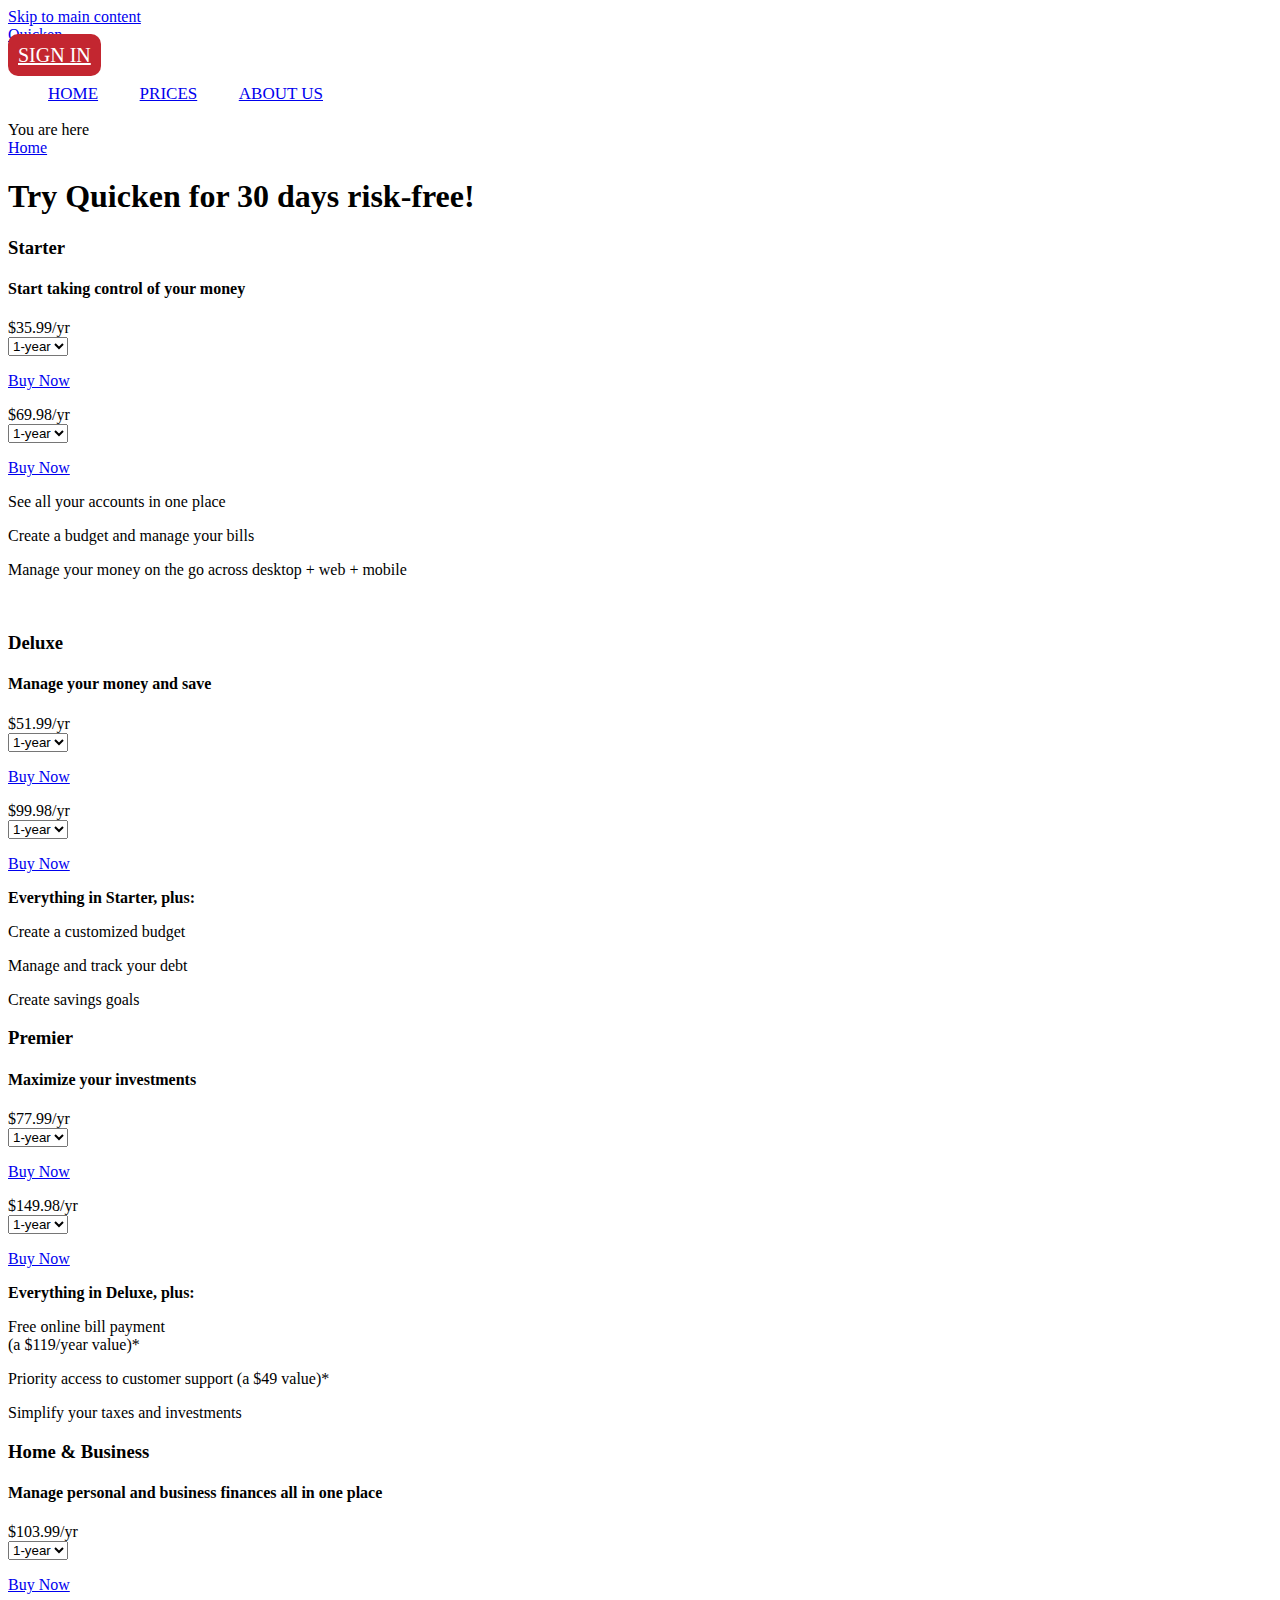
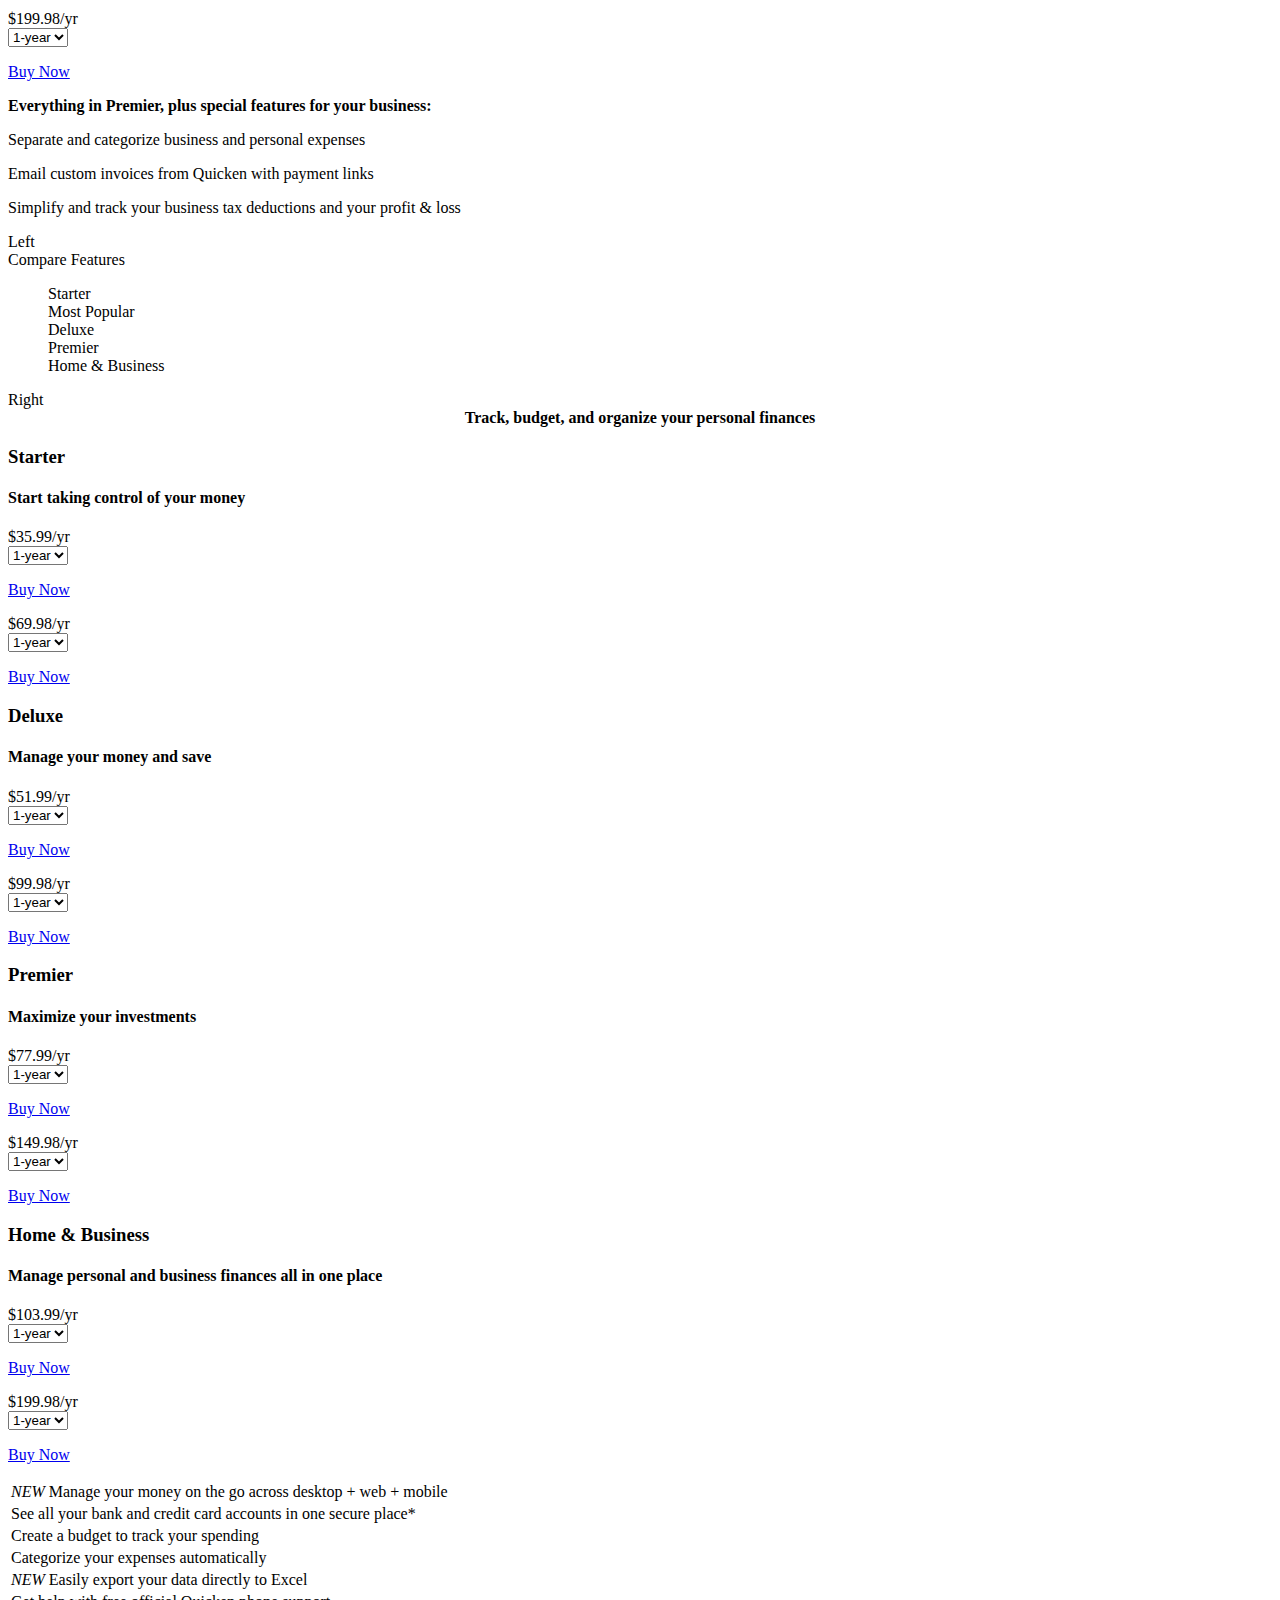
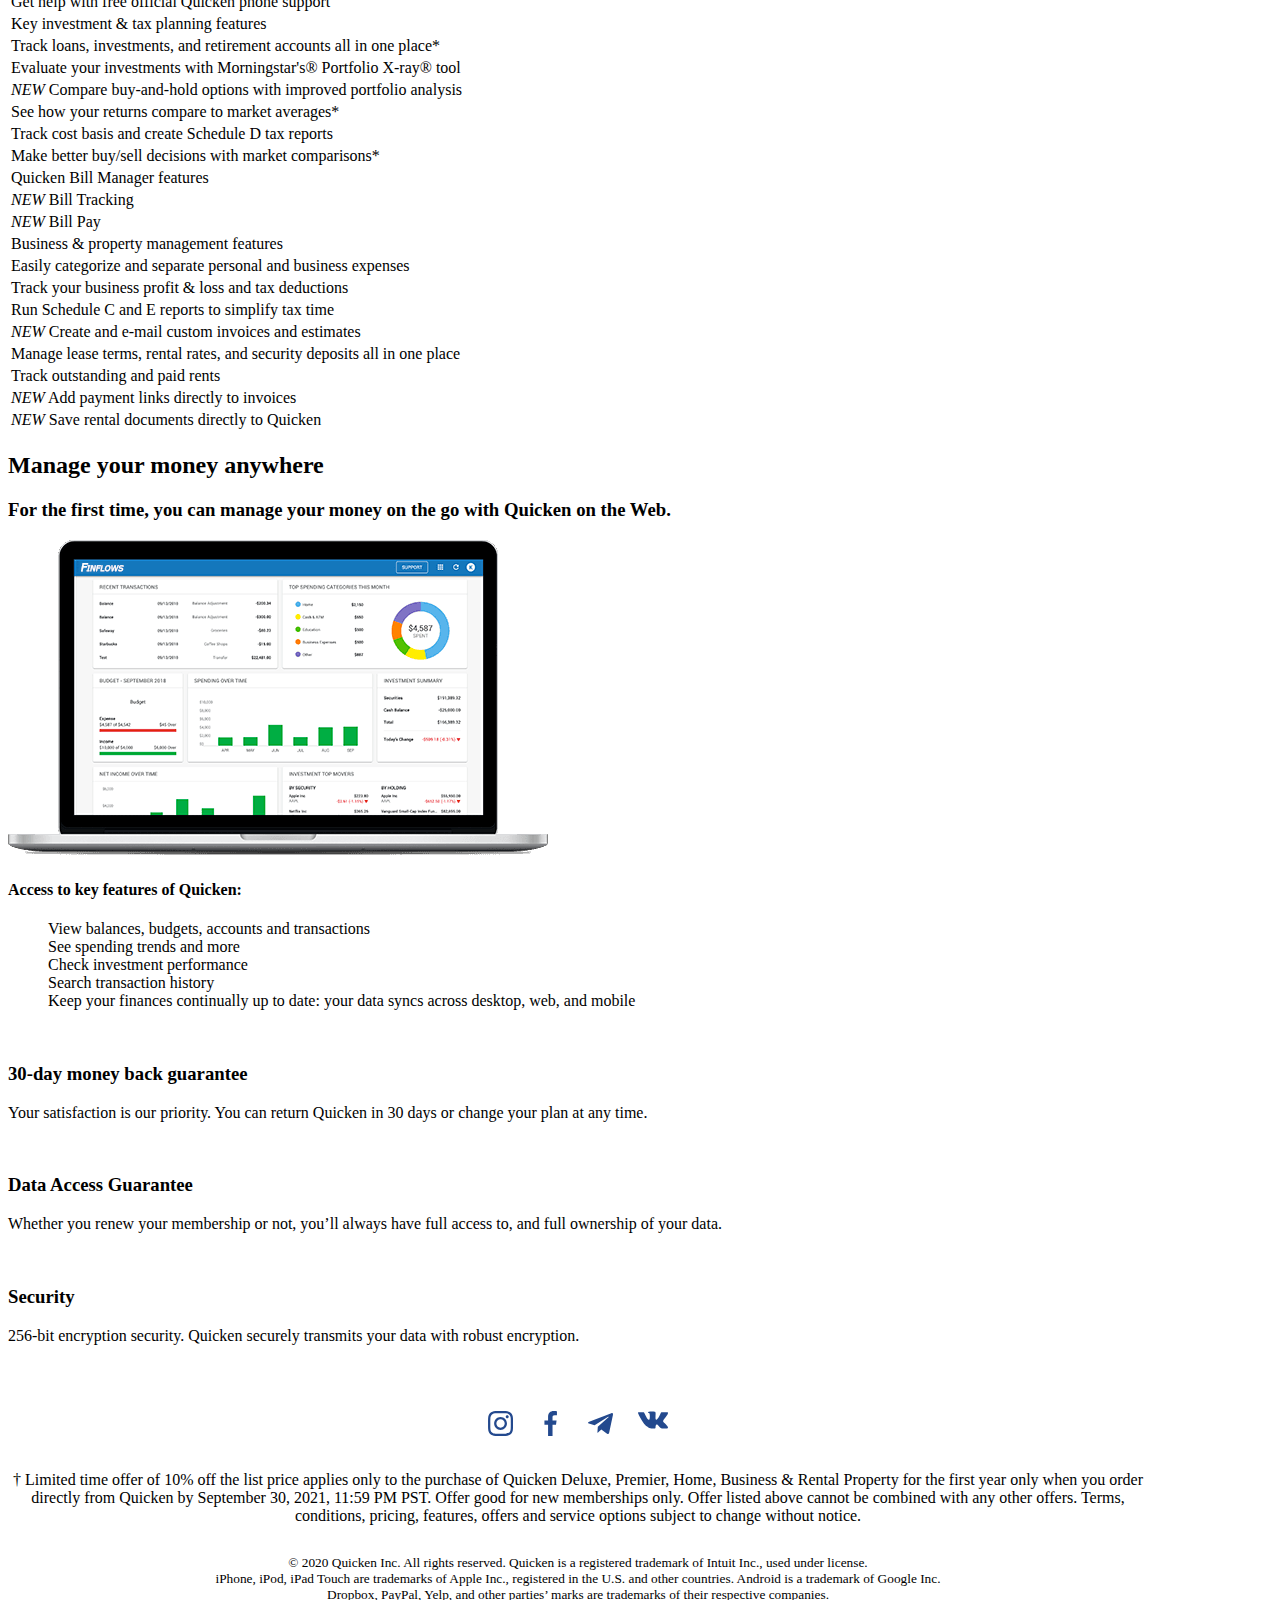
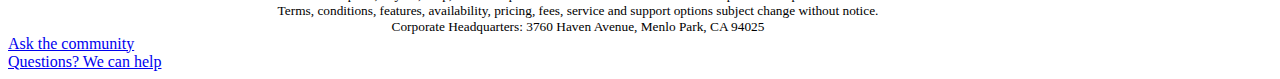
<file: compare.html>
<!DOCTYPE html>
<html lang="en" prefix="og: http://ogp.me/ns#" dir="ltr"
      xmlns:og="http://ogp.me/ns#"
      xmlns:article="http://ogp.me/ns/article#"
      xmlns:book="http://ogp.me/ns/book#"
      xmlns:profile="http://ogp.me/ns/profile#"
      xmlns:video="http://ogp.me/ns/video#"
      xmlns:product="http://ogp.me/ns/product#"
      xmlns:content="http://purl.org/rss/1.0/modules/content/"
      xmlns:dc="http://purl.org/dc/terms/"
      xmlns:foaf="http://xmlns.com/foaf/0.1/"
      xmlns:rdfs="http://www.w3.org/2000/01/rdf-schema#"
      xmlns:sioc="http://rdfs.org/sioc/ns#"
      xmlns:sioct="http://rdfs.org/sioc/types#"
      xmlns:skos="http://www.w3.org/2004/02/skos/core#"
      xmlns:xsd="http://www.w3.org/2001/XMLSchema#"
      xmlns:schema="http://schema.org/">

<head profile="http://www.w3.org/1999/xhtml/vocab">
    <meta http-equiv="Content-Type" content="text/html; charset=utf-8"/>
    <meta name="smartbanner:hide-ttl" content="3600000"/>
    <meta name="smartbanner:author" content="Quicken Inc."/>
    <meta name="smartbanner:hide-path" content="/"/>
    <meta name="smartbanner:close-label" content="Close"/>
    <meta name="smartbanner:enabled-platforms" content="android,ios"/>
    <meta name="smartbanner:button-url-google"
          content="https://play.google.com/store/apps/details?id=com.quicken.acme&amp;hl=en_US"/>
    <meta name="smartbanner:button-url-apple"
          content="https://apps.apple.com/us/app/simplifi-money-management/id1449777194"/>
    <meta name="smartbanner:button" content="VIEW"/>
    <meta name="smartbanner:icon-google" content="https://www.simplifimoney.com/assets/images/simplifiBug.svg"/>
    <meta name="smartbanner:icon-apple" content="https://www.simplifimoney.com/assets/images/simplifiBug.svg"/>
    <meta name="smartbanner:price-suffix-google" content=" - In Google Play"/>
    <meta name="smartbanner:price-suffix-apple" content=" - On the App Store"/>
    <meta name="smartbanner:price" content="FREE"/>
    <meta name="smartbanner:title" content="Simplifi: Money Management"/>
    <link rel="shortcut icon" href="https://www.quicken.com/sites/all/themes/custom/quicken_2014/favicon.ico"
          type="image/vnd.microsoft.icon"/>
    <meta name="description"
          content="Quicken for Windows is a comprehensive financial planning tool to manage expenses, investments &amp; more. Buy from Quicken® - Save Today!"/>
    <meta name="abstract"
          content="Quicken for Windows is a comprehensive financial planning tool to manage expenses, investments &amp; more. Buy from Quicken® - Save Today!"/>
    <meta name="keywords"
          content="quicken sale, sale of quicken, discount on quicken, quicken discounts, quicken, quicken 2019, budget calculator, personal finance software, money management software, budget planner, budgeting tools, financial planning, investing tracking, budgeting software, quicken for windows, quicken starter, quicken premier, quicken home, business and rental, quicken for mac, personal finance tool"/>
    <link rel="canonical" href="https://www.quicken.com/compare"/>
    <link rel="shortlink" href="https://www.quicken.com/compare"/>
    <meta property="og:site_name" content="Quicken"/>
    <meta property="og:type" content="article"/>
    <meta property="og:url" content="https://www.quicken.com/compare"/>
    <meta property="og:title" content="Quicken 2019: Personal Finance, Money Management, Budgeting"/>
    <meta property="og:image" content="https://www.quicken.com/sites/default/files/quicken-og-2020.png"/>
    <title>Plans & Pricing | Quicken for Windows</title>
    <meta name="google-site-verification" content="aimRY5uwcPvD322yDUrebr8sAExlV02Q2nXwebbHoKI"/>
    <meta name="msvalidate.01" content="239FF3A92EF8861DD243D288C94D5D04"/>
    <meta name="msapplication-config" content="none"/>
    <!-- Prevents non href="tel:" numbers from appearing as phone numbers in iOS -->
    <meta name="format-detection" content="telephone=no">
    <meta name="viewport" content="width=device-width, initial-scale=1.0">
    <link type="text/css" rel="stylesheet"
          href="https://www.quicken.com/sites/default/files/css/css_xE-rWrJf-fncB6ztZfd2huxqgxu4WO-qwma6Xer30m4.css"
          media="all"/>
    <link type="text/css" rel="stylesheet"
          href="https://www.quicken.com/sites/default/files/css/css_9JMEMW4dHrpYirFijd2cYdf6ZgzTMHLcdlzwC6Y2qHc.css"
          media="all"/>
    <link type="text/css" rel="stylesheet"
          href="https://www.quicken.com/sites/default/files/css/css_pJrjlTCQYxONS4cH7zbz6b5jUVNs6jJyg9rubORVZBw.css"
          media="screen"/>
    <link type="text/css" rel="stylesheet"
          href="https://www.quicken.com/sites/default/files/css/css_VZL9ZCiDJqTvc1yoS1yahkZGIGEsO9cKKkN1-nf0bIE.css"
          media="all"/>
    <link type="text/css" rel="stylesheet"
          href="https://www.quicken.com/sites/default/files/css/css_EV8iUIGDhy1hpkEa9KJv4pEgjkvak7tBrOQp6X_nTWE.css"
          media="all"/>
    <link type="text/css" rel="stylesheet"
          href="https://fonts.googleapis.com/css?family=Open+Sans:300,400,400i,600,700|Source+Sans+Pro:300,400,600"
          media="all"/>
    <link type="text/css" rel="stylesheet"
          href="https://www.quicken.com/sites/default/files/css/css_ckF4zd7u-4o8zMuACIxPlQKsBQJiHJj7aelBlcvknbw.css"
          media="all"/>
    <link type="text/css" rel="stylesheet"
          href="https://www.quicken.com/sites/default/files/css/css__Z9VMpjjjcArEaLX9NAkO_rA0KbDYU9LQQg_sTaAbNw.css"
          media="all"/>
    <link type="text/css" rel="stylesheet" href="css/style.css"/>


    <link type="text/css" rel="stylesheet"
          href="https://www.quicken.com/sites/default/files/css/css__Z9VMpjjjcArEaLX9NAkO_rA0KbDYU9LQQg_sTaAbNw.css"
          media="all"/>


</head>
<body class="html not-front not-logged-in no-sidebars page-compare page-compare-2018 page-compare-gb panels-page-compare-page-gb panels-variant-page-compare-page-gb--panel-context-9a26b782-f143-4d5f-a6cc-9e6ea202648f quicken-burst-promo-is-active evergreen-10percent">
<div style="display:none">
    <svg>
        <symbol id="plus" width="9" height="9" viewBox="0 0 9 9">
            <path d="M8.918 6.014H5.876V8.984H3.104V6.014H0.044V3.386H3.104V0.416H5.876V3.386H8.918V6.014Z"></path>
        </symbol>
        <symbol id="cross" width="25" height="25" viewBox="0 0 25 25">
            <path d="M3.8147e-06 2.94595L2.94595 0L12.5 9.55402L22.0541 0L25 2.94595L15.446 12.5L25 22.0541L22.0541 25L12.5
      15.446L2.94601 25L6.86646e-05 22.0541L9.55402 12.5L3.8147e-06 2.94595Z"></path>
        </symbol>
        <symbol id="paperclip" width="25" height="25" viewBox="0 0 25 25">
            <g opacity="0.5">
                <path d="M14.6144 4.96219L14.6144 4.96219C15.7855 3.79106 17.6923 3.79106 18.8634 4.96219L19.217 4.60864L18.8634
        4.96219C20.0345 6.13333 20.0345 8.04009 18.8634 9.21122L10.3453 17.7293L10.3453 17.7293C10.2022 17.8725 9.96996
        17.8725 9.82673 17.7293C9.68352 17.5861 9.68352 17.3539 9.82673 17.2107L18.3448 8.69257C19.2306 7.80677 19.2306
         6.36659 18.3448 5.48079C17.9165 5.05247 17.3446 4.81559 16.7389 4.81559C16.1333 4.81559 15.5613 5.05244 15.133
         5.48079C15.133 5.4808 15.133 5.48081 15.133 5.48082L3.55258 17.0612C2.02079 18.593 2.02079 21.0844 3.55258
         22.6161L3.55259 22.6162C4.29384 23.3573 5.28182 23.7666 6.33003 23.7666C7.37822 23.7666 8.36627 23.3573
         9.10748 22.6161L20.9597 10.7639C22.0139 9.70974 22.5954 8.30573 22.5954 6.81494C22.5954 5.32414 22.0139
         3.92013 20.9597 2.86598C18.7819 0.688148 15.2395 0.688214 13.0618 2.86598L4.27189 11.6558L4.27186
         11.6558C4.12872 11.799 3.89653 11.799 3.75329 11.6558C3.61008 11.5126 3.61008 11.2804 3.75329 11.1372L12.5432
         2.34733C15.0063 -0.115777 19.0152 -0.115777 21.4783 2.34733L21.8319 1.99378L21.4783 2.34734C22.6724 3.54132
         23.3289 5.12635 23.3289 6.81494C23.3289 8.50351 22.6724 10.0885 21.4783 11.2825L9.62607 23.1347L9.62606
         23.1347C8.74502 24.0158 7.57608 24.5 6.33003 24.5C5.08399 24.5 3.91503 24.0158 3.03398 23.1347C1.21686
         21.3176 1.21686 18.3598 3.03398 16.5426L14.6144 4.96219Z" stroke="#474747"></path>
            </g>
        </symbol>
        <symbol id="vk" width="30" height="18" viewBox="0 0 30 18">
            <path d="M26.5996 7.5978C27.0262 7.04631 27.3649 6.60381 27.615 6.26996C29.4164 3.87497 30.1972 2.34504 29.9579
      1.67802L29.864 1.5218C29.8016 1.42797 29.6399 1.3418 29.3798 1.26381C29.1194 1.18587 28.7862 1.17341 28.3803
      1.22486L23.8819 1.25659C23.7778 1.24622 23.6736 1.24865 23.5694 1.26381C23.4653 1.27964 23.3977 1.29553 23.3663
      1.31069C23.3349 1.32659 23.309 1.33932 23.2883 1.34969L23.2259 1.39658C23.1739 1.42763 23.1167 1.48246 23.0542
      1.5608C22.9917 1.63908 22.9393 1.72981 22.8979 1.83429C22.4086 3.09417 21.8515 4.2658 21.2267 5.34878C20.8413
      5.99444 20.4871 6.55456 20.1647 7.02771C19.8419 7.50194 19.5711 7.85067 19.3524 8.07412C19.1338 8.29796 18.9358
      8.47796 18.7589 8.61288C18.5816 8.74875 18.4464 8.80567 18.353 8.78499C18.2591 8.7643 18.1705 8.74362 18.0874
      8.72221C17.9415 8.62877 17.8242 8.50146 17.736 8.33972C17.6474 8.17872 17.5877 7.9755 17.5562 7.73063C17.5252
      7.48611 17.5066 7.27506 17.5018 7.09776C17.4962 6.92086 17.499 6.67115 17.5097 6.34796C17.5201 6.0251 17.5252
      5.80683 17.5252 5.69198C17.5252 5.2967 17.5331 4.867 17.5488 4.40347C17.5643 3.94029 17.5774 3.57296 17.5877
      3.30218C17.5981 3.03178 17.6032 2.74516 17.6032 2.44304C17.6032 2.1416 17.5849 1.90428 17.5482 1.73223C17.5117
      1.5608 17.4569 1.39421 17.3845 1.23247C17.3114 1.07141 17.2048 0.946187 17.064 0.857935C16.9234 0.769288 16.7491
      0.699294 16.5409 0.646828C15.9887 0.521606 15.2858 0.454712 14.4322 0.443723C12.4953 0.423717 11.2509 0.548544
      10.6991 0.818937C10.4804 0.933789 10.2824 1.08967 10.1055 1.28764C9.91791 1.51701 9.89204 1.64218 10.0276
      1.66218C10.6525 1.75601 11.0947 1.98019 11.3551 2.33405L11.4489 2.52132C11.5217 2.65719 11.5945 2.89659 11.6676
      3.24007C11.7404 3.58362 11.7873 3.96368 11.8083 4.38031C11.8604 5.14043 11.8604 5.79094 11.8083 6.3328C11.7562
      6.8746 11.7069 7.29608 11.66 7.59752C11.6131 7.89964 11.5427 8.14417 11.4493 8.33144C11.3554 8.51938 11.293
      8.6339 11.2616 8.6756C11.2303 8.71697 11.2044 8.74317 11.1837 8.7536C11.0482 8.80533 10.9078 8.83154 10.7619
      8.83154C10.616 8.83154 10.4391 8.75839 10.2308 8.61248C10.0224 8.46731 9.80621 8.26657 9.58271 8.01134C9.35853
      7.7565 9.10639 7.39955 8.82496 6.94115C8.54386 6.48349 8.25205 5.94164 7.95027 5.31705L7.70056 4.86384C7.54434
      4.57276 7.33081 4.14818 7.06008 3.59117C6.78935 3.03415 6.54961 2.49545 6.34166 1.97433C6.2582 1.75601 6.13331
      1.58943 5.96678 1.47457L5.88885 1.42769C5.83677 1.38627 5.75331 1.3418 5.6388 1.2952C5.52394 1.24831 5.40464
      1.21449 5.27942 1.19347L0.99963 1.22453C0.562313 1.22453 0.265715 1.32388 0.109498 1.5218L0.0470567 1.61529C0.0154977
      1.6677 0 1.75117 0 1.86534C0 1.98019 0.0313899 2.12058 0.0938315 2.28682C0.718755 3.75539 1.39823 5.17154 2.13215
      6.53523C2.86646 7.89964 3.50417 8.99846 4.04563 9.83139C4.58709 10.665 5.13893 11.4506 5.70146 12.1901C6.264 12.9295
       6.63612 13.403 6.8182 13.611C7.00028 13.8197 7.14343 13.976 7.24763 14.0797L7.63806 14.455C7.88777 14.7047 8.25509
       15.004 8.73935 15.3531C9.22356 15.7021 9.75955 16.0456 10.3483 16.3837C10.9364 16.7224 11.6213 16.9979 12.4021
       17.2117C13.183 17.4256 13.9431 17.5114 14.6825 17.4693H16.4788C16.8434 17.4383 17.1192 17.3242 17.3065 17.1258L17.3689
       17.0479C17.4103 16.9858 17.4496 16.8892 17.4861 16.7592C17.5224 16.6291 17.5411 16.4857 17.5411 16.3298C17.5303
       15.8821 17.5645 15.4779 17.6425 15.1192C17.7204 14.7598 17.809 14.4894 17.9081 14.3067C18.007 14.1249 18.1187
       13.9711 18.2439 13.8459C18.3688 13.7206 18.4571 13.6458 18.5095 13.6196C18.5616 13.5941 18.6034 13.5758 18.6344
       13.5648C18.8841 13.4816 19.1783 13.5623 19.517 13.8069C19.8553 14.0521 20.173 14.3535 20.4699 14.7129C20.7665
       15.0723 21.1231 15.4754 21.5398 15.9235C21.9561 16.3711 22.3206 16.7043 22.6331 16.9229L22.9456 17.1109C23.1538
       17.2354 23.4242 17.3499 23.7578 17.4545C24.0909 17.5583 24.3827 17.5845 24.6324 17.5324L28.6311 17.4696C29.0267
       17.4696 29.334 17.4048 29.5527 17.2744C29.7713 17.1451 29.9014 17.0009 29.9431 16.845C29.9845 16.6888 29.9873
       16.5126 29.9511 16.3142C29.9146 16.1166 29.878 15.9786 29.8418 15.9007C29.8053 15.8228 29.7714 15.7572 29.74
       15.7055C29.2193 14.7684 28.2249 13.6175 26.7566 12.2534L26.7253 12.2224L26.7098 12.2065L26.6943 12.1913H26.6786C26.0119
       11.556 25.5904 11.129 25.4135 10.91C25.0907 10.4941 25.0176 10.0723 25.1949 9.64536C25.319 9.3216 25.7874 8.63942 26.5996 7.5978Z"></path>
        </symbol>
        <symbol id="facebook" width="25" height="25" viewBox="0 0 25 25">
            <g>
                <path d="M16.6635 4.15104H18.9458V0.176042C18.5521 0.121875 17.1979 0 15.6208 0C12.3302 0 10.076 2.06979
        10.076 5.87396V9.375H6.44476V13.8187H10.076V25H14.5281V13.8198H18.0125L18.5656 9.37604H14.5271V6.31458C14.5281
        5.03021 14.8739 4.15104 16.6635 4.15104Z"></path>
            </g>
        </symbol>
        <symbol id="telegram" width="25" height="25" viewBox="0 0 25 25">
            <g>
                <path d="M9.80938 15.8136L9.39584 21.6303C9.9875 21.6303 10.2438 21.3761 10.551 21.0709L13.325 18.4199L19.0729
        22.6293C20.1271 23.2168 20.8698 22.9074 21.1542 21.6595L24.9271 3.98031L24.9281 3.97926C25.2625 2.42093 24.3646
        1.81156 23.3375 2.19385L1.16042 10.6845C-0.353123 11.272 -0.330206 12.1157 0.903127 12.498L6.57292 14.2616L19.7427
        6.02093C20.3625 5.61051 20.926 5.8376 20.4625 6.24801L9.80938 15.8136Z"></path>
            </g>
        </symbol>
        <symbol id="instagram" width="25" height="25" viewBox="0 0 25 25">
            <g>
                <path d="M24.9755 7.35007C24.9169 6.02172 24.7021 5.1085 24.3944 4.31717C24.0769 3.4772 23.5886 2.72518 22.9487
        2.10002C22.3236 1.46513 21.5666 0.971793 20.7363 0.659308C19.9404 0.351593 19.032 0.136784 17.7036 0.0782166C16.3654
        0.0146894 15.9405 0 12.5463 0C9.1521 0 8.72725 0.0146894 7.39394 0.0732565C6.0656 0.131824 5.15237 0.346824 4.36124
        0.654348C3.52108 0.971793 2.76906 1.46017 2.1439 2.10002C1.50901 2.72518 1.01587 3.48216 0.703192 4.3124C0.395477
        5.1085 0.180668 6.01676 0.122101 7.34511C0.0585737 8.68338 0.0438843 9.10822 0.0438843 12.5024C0.0438843 15.8967
        0.0585737 16.3215 0.117141 17.6548C0.175708 18.9832 0.390708 19.8964 0.698423 20.6877C1.01587 21.5277 1.50901
        22.2797 2.1439 22.9049C2.76906 23.5398 3.52604 24.0331 4.35628 24.3456C5.15237 24.6533 6.06064 24.8681 7.38917
        24.9267C8.72229 24.9854 9.14733 24.9999 12.5415 24.9999C15.9358 24.9999 16.3606 24.9854 17.6939 24.9267C19.0223
        24.8681 19.9355 24.6533 20.7266 24.3456C22.4067 23.696 23.7351 22.3677 24.3847 20.6877C24.6922 19.8916 24.9072
        18.9832 24.9658 17.6548C25.0243 16.3215 25.039 15.8967 25.039 12.5024C25.039 9.10822 25.034 8.68338 24.9755
        7.35007ZM22.7242 17.5571C22.6704 18.7781 22.4653 19.4374 22.2944 19.8769C21.8743 20.966 21.0099 21.8304 19.9208
        22.2505C19.4813 22.4214 18.8172 22.6265 17.601 22.6801C16.2824 22.7389 15.8869 22.7534 12.5513 22.7534C9.21562
        22.7534 8.81519 22.7389 7.50135 22.6801C6.28041 22.6265 5.6211 22.4214 5.18156 22.2505C4.63958 22.0502 4.14624
        21.7328 3.74581 21.3176C3.33069 20.9123 3.01325 20.4239 2.81294 19.8819C2.64201 19.4424 2.43693 18.7781 2.38332
        17.5621C2.32456 16.2435 2.31006 15.8478 2.31006 12.5122C2.31006 9.17652 2.32456 8.77609 2.38332 7.46243C2.43693
        6.24149 2.64201 5.58218 2.81294 5.14264C3.01325 4.60047 3.33069 4.10732 3.75077 3.7067C4.15597 3.29158 4.64435
        2.97414 5.18652 2.77402C5.62606 2.60309 6.29033 2.39801 7.50631 2.34421C8.82492 2.28564 9.22058 2.27095 12.556
        2.27095C15.8966 2.27095 16.2921 2.28564 17.606 2.34421C18.8269 2.39801 19.4862 2.60309 19.9257 2.77402C20.4677
        2.97414 20.9611 3.29158 21.3615 3.7067C21.7766 4.11209 22.0941 4.60047 22.2944 5.14264C22.4653 5.58218 22.6704
        6.24626 22.7242 7.46243C22.7827 8.78105 22.7974 9.17652 22.7974 12.5122C22.7974 15.8478 22.7827 16.2385 22.7242
        17.5571Z"></path>
                <path d="M12.5464 6.08032C9.00086 6.08032 6.12421 8.95678 6.12421 12.5025C6.12421 16.0482 9.00086 18.9246
        12.5464 18.9246C16.092 18.9246 18.9685 16.0482 18.9685 12.5025C18.9685 8.95678 16.092 6.08032 12.5464
        6.08032ZM12.5464 16.6684C10.2462 16.6684 8.38047 14.8028 8.38047 12.5025C8.38047 10.2021 10.2462 8.33658 12.5464
        8.33658C14.8467 8.33658 16.7122 10.2021 16.7122 12.5025C16.7122 14.8028 14.8467 16.6684 12.5464 16.6684Z"></path>
                <path d="M20.7219 5.82643C20.7219 6.65438 20.0506 7.32571 19.2224 7.32571C18.3945 7.32571 17.7231 6.65438
        17.7231 5.82643C17.7231 4.99829 18.3945 4.32715 19.2224 4.32715C20.0506 4.32715 20.7219 4.99829 20.7219 5.82643Z"></path>
            </g>
        </symbol>
        <symbol id="quotes" width="34" height="25" viewBox="0 0 34 25">
            <path d="M18.7 14.98C18.6067 11.8533 19.7267 8.86666 22.06 6.02C24.44 3.12666 27.24 1.26 30.46 0.42C31.3 0.186664 31.8833 0.373329 32.21 0.979997L33.4 2.73C33.82 3.43 33.7033 3.99 33.05 4.41C30.9033 5.85667 29.5733 7.02333 29.06 7.91C28.7333 8.51667 28.57 9.1 28.57 9.66C28.57 10.36 28.8267 10.99 29.34 11.55C29.9 12.0633 30.5067 12.4833 31.16 12.81C31.8133 13.1367 32.3967 13.7433 32.91 14.63C33.47 15.47 33.75 16.5433 33.75 17.85C33.75 19.7633 33.0967 21.3267 31.79 22.54C30.53 23.7067 28.8733 24.29 26.82 24.29C24.2067 24.29 22.2233 23.4733 20.87 21.84C19.5167 20.2067 18.7933 17.92 18.7 14.98ZM0.5 14.98C0.406667 11.8533 1.52667 8.86666 3.86 6.02C6.24 3.12666 9.04 1.26 12.26 0.42C13.1 0.186664 13.6833 0.373329 14.01 0.979997L15.2 2.73C15.62 3.43 15.5033 3.99 14.85 4.41C12.7033 5.85667 11.3733 7.02333 10.86 7.91C10.5333 8.51667 10.37 9.1 10.37 9.66C10.37 10.36 10.6267 10.99 11.14 11.55C11.7 12.0633 12.3067 12.4833 12.96 12.81C13.6133 13.1367 14.1967 13.7433 14.71 14.63C15.27 15.47 15.55 16.5433 15.55 17.85C15.55 19.7633 14.8967 21.3267 13.59 22.54C12.33 23.7067 10.6733 24.29 8.62 24.29C6.00667 24.29 4.02333 23.4733 2.67 21.84C1.31667 20.2067 0.593333 17.92 0.5 14.98Z" fill="#FF961B"></path>
        </symbol>
        <symbol id="arrow" width="15" height="20" viewBox="0 0 15 20">
            <path d="M8.16322 0.71395C7.7727 0.323426 7.13953 0.323426 6.74901 0.71395L0.385047 7.07791C-0.0054774 7.46844 -0.00547735 8.1016 0.385047 8.49213C0.775571 8.88265 1.40874 8.88265 1.79926 8.49212L7.45611 2.83527L13.113 8.49212C13.5035 8.88265 14.1367 8.88265 14.5272 8.49212C14.9177 8.1016 14.9177 7.46843 14.5272 7.07791L8.16322 0.71395ZM8.45612 19.6667L8.45611 1.42106L6.45611 1.42106L6.45612 19.6667L8.45612 19.6667Z" fill="#FF8A00"></path>
        </symbol>
    </svg>
</div>

<div id="skip-link">
    <a href="#main-content" class="element-invisible">Skip to main content</a>
</div>

<nav class="navbar navbar-expand-lg navbar-light ">
    <div class="navbar-container container-fluid">
        <div class="navbar-left-container ">
            <a class="navbar-brand" href="/">
                <span class="sr-only">Quicken</span>
            </a>
        </div>
        <a href="activate.html" class="sign-in">Sign in</a>
        <ul class="header-nav">
            <li><a href="index.html">Home</a></li>
            <li><a href="compare.html">Prices</a></li>
            <li><a href="about-us.html">About us</a></li>
        </ul>
    </div>
</nav>


<div class="container">
</div>


<div class="breadcrumb-wrapper">
    <div class="container">
        <div class="content-wrapper">
            <div id="breadcrumb"><span class="element-invisible">You are here</span>
                <nav class="breadcrumb"><span class='current'><a href="/">Home</a></span></nav>
            </div>


        </div>
    </div>
</div>

<main class="container-fluid">

    <div class="clearfix">

        <div class="container"></div>
        <div class="region region-content">
            <div id="block-system-main" class="block block-system">


                <div class="content">
                    <section class="panel-display panel-quicken-four-row">
                        <div class="banner">
                            <div class="panel-pane pane-custom pane-1 container ns-promo-banner-container">


                                <div class="pane-content">
                                    <div></div>
                                </div>


                            </div>


                        </div>
                        <div class="panel-separator"></div>
                        <h1 id="page-title" class="title">Try Quicken for 30 days risk-free!</h1>

                        <header class="first-row">
                            <div class="first-row-wrapper">
                                <div class="header-wrapper">

                                    <div class="panel-pane pane-gb-product-row">


                                        <div class="pane-content">
                                            <div class="gb-product-card-over--wrapper">
                                                <div class="gb-product-card-over ">

                                                    <div class="gb-product-card product-SE">
                                                        <div class="gb-product-card--upper">
                                                            <h3 class="gb-product-card__title">Starter</h3>
                                                            <h4 class="gb-product-card__subtitle">Start taking control
                                                                of your money</h4>
                                                            <div class="gb-product-card-offers">

                                                                <div class="gb-product-card--offer oneyear">

                                                                    <div class="gb-product-card--offer__price js-price-sku-170163">
                                                                        <span class="undiscounted-price"><span
                                                                                itemprop="priceCurrency" content="USD"
                                                                                class="price-currency">$</span><span
                                                                                itemprop="price" content="35.99"
                                                                                class="price-amount">35.99</span><span
                                                                                class="price-suffix" itemprop="unitText"
                                                                                content="/yr">/yr</span></span>
                                                                    </div>
                                                                    <div class="gb-offer-switcher">
                                                                        <select name="gb_offer">
                                                                            <option value="1y">1-year</option>
                                                                            <option value="2y">2-year</option>
                                                                        </select>
                                                                    </div>
                                                                    <p class="gb-product-card--offer__button">
                                                                        <a href="#"
                                                                           class="btn btn-secondary buy-now add-to-cart"
                                                                           data-product-internal-name="SE">Buy Now</a>
                                                                    </p>

                                                                    <div class="compare-paypal-button"
                                                                         data-sku="170163"></div>
                                                                </div>


                                                                <div class="gb-product-card--offer twoyear">

                                                                    <div class="gb-product-card--offer__price js-2y-price-nid-23726">
                                                                        <span class="undiscounted-price"><span
                                                                                itemprop="priceCurrency" content="USD"
                                                                                class="price-currency">$</span><span
                                                                                itemprop="price" content="69.98"
                                                                                class="price-amount">69.98</span><span
                                                                                class="price-suffix" itemprop="unitText"
                                                                                content="/yr">/yr</span></span>
                                                                    </div>
                                                                    <div class="gb-offer-switcher">
                                                                        <select name="gb_offer">
                                                                            <option value="1y">1-year</option>
                                                                            <option value="2y">2-year</option>
                                                                        </select>
                                                                    </div>
                                                                    <p class="gb-product-card--offer__button js-2y-addtocart-nid-23726">
                                                                        <a href="/shoppingcart?addproduct=170167&amp;skuId=sku_qkn18se2yrdl"
                                                                           class="btn btn-secondary buy-now add-to-cart"
                                                                           data-product-internal-name="Starter2Y">Buy
                                                                            Now</a></p>

                                                                    <div class="compare-paypal-button"
                                                                         data-sku="170167"></div>
                                                                </div>

                                                            </div>
                                                        </div>
                                                        <div class="gb-product-card--lower">
                                                            <div class="gb-product-card__body">
                                                                <p>See all your accounts in one place</p>

                                                                <p>Create a budget and manage your bills</p>

                                                                <p>Manage your money on the go across desktop + web +
                                                                    mobile</p>

                                                                <p>&nbsp;</p>
                                                            </div>
                                                        </div>
                                                    </div>


                                                    <div class="gb-product-card product-Deluxe has-tagline most-popular">
                                                        <div class="gb-product-card--upper">
                                                            <h3 class="gb-product-card__title">Deluxe</h3>
                                                            <h4 class="gb-product-card__subtitle">Manage your money and
                                                                save</h4>
                                                            <div class="gb-product-card-offers">

                                                                <div class="gb-product-card--offer oneyear">

                                                                    <div class="gb-product-card--offer__price js-price-sku-170165">
                                                                        <span class="undiscounted-price"><span
                                                                                itemprop="priceCurrency" content="USD"
                                                                                class="price-currency">$</span><span
                                                                                itemprop="price" content="46.79"
                                                                                class="price-amount">51.99</span><span
                                                                                class="price-suffix" itemprop="unitText"
                                                                                content="/yr">/yr</span></span>
                                                                    </div>
                                                                    <div class="gb-offer-switcher">
                                                                        <select name="gb_offer">
                                                                            <option value="1y">1-year</option>
                                                                            <option value="2y">2-year</option>
                                                                        </select>
                                                                    </div>
                                                                    <p class="gb-product-card--offer__button">
                                                                        <a href="/shoppingcart?addproduct=170165&amp;skuId=sku_qkn19dlxdl"
                                                                           class="btn btn-secondary buy-now add-to-cart"
                                                                           data-product-internal-name="Deluxe">Buy
                                                                            Now</a></p>

                                                                    <div class="compare-paypal-button"
                                                                         data-sku="170165"></div>
                                                                </div>


                                                                <div class="gb-product-card--offer twoyear">

                                                                    <div class="gb-product-card--offer__price js-2y-price-nid-23731">
                                                                        <span class="undiscounted-price"><span
                                                                                itemprop="priceCurrency" content="USD"
                                                                                class="price-currency">$</span><span
                                                                                itemprop="price" content="89.98"
                                                                                class="price-amount">99.98</span><span
                                                                                class="price-suffix" itemprop="unitText"
                                                                                content="/yr">/yr</span></span>
                                                                    </div>
                                                                    <div class="gb-offer-switcher">
                                                                        <select name="gb_offer">
                                                                            <option value="1y">1-year</option>
                                                                            <option value="2y">2-year</option>
                                                                        </select>
                                                                    </div>
                                                                    <p class="gb-product-card--offer__button js-2y-addtocart-nid-23731">
                                                                        <a href="/shoppingcart?addproduct=170169&amp;skuId=sku_qkn18dlx2yrdl"
                                                                           class="btn btn-secondary buy-now add-to-cart"
                                                                           data-product-internal-name="Deluxe2Y">Buy
                                                                            Now</a></p>

                                                                    <div class="compare-paypal-button"
                                                                         data-sku="170169"></div>
                                                                </div>

                                                            </div>
                                                        </div>
                                                        <div class="gb-product-card--lower">
                                                            <div class="gb-product-card__body">
                                                                <p><strong>Everything in Starter, plus:</strong></p>

                                                                <p>Create a customized budget</p>

                                                                <p>Manage and track your debt</p>

                                                                <p>Create savings goals</p>
                                                            </div>
                                                        </div>
                                                    </div>


                                                    <div class="gb-product-card product-Premier has-tagline best-value">
                                                        <div class="gb-product-card--upper">
                                                            <h3 class="gb-product-card__title">Premier</h3>
                                                            <h4 class="gb-product-card__subtitle">Maximize your
                                                                investments</h4>
                                                            <div class="gb-product-card-offers">

                                                                <div class="gb-product-card--offer oneyear">

                                                                    <div class="gb-product-card--offer__price js-price-sku-170164">
                                                                        <span class="undiscounted-price"><span
                                                                                itemprop="priceCurrency" content="USD"
                                                                                class="price-currency">$</span><span
                                                                                itemprop="price" content="70.19"
                                                                                class="price-amount">77.99</span><span
                                                                                class="price-suffix" itemprop="unitText"
                                                                                content="/yr">/yr</span></span>
                                                                    </div>
                                                                    <div class="gb-offer-switcher">
                                                                        <select name="gb_offer">
                                                                            <option value="1y">1-year</option>
                                                                            <option value="2y">2-year</option>
                                                                        </select>
                                                                    </div>
                                                                    <p class="gb-product-card--offer__button">
                                                                        <a href="/shoppingcart?addproduct=170164&amp;skuId=sku_qkn19prmdl"
                                                                           class="btn btn-secondary buy-now add-to-cart"
                                                                           data-product-internal-name="Premier">Buy
                                                                            Now</a></p>

                                                                    <div class="compare-paypal-button"
                                                                         data-sku="170164"></div>
                                                                </div>


                                                                <div class="gb-product-card--offer twoyear">

                                                                    <div class="gb-product-card--offer__price js-2y-price-nid-23736">
                                                                        <span class="undiscounted-price"><span
                                                                                itemprop="priceCurrency" content="USD"
                                                                                class="price-currency">$</span><span
                                                                                itemprop="price" content="134.98"
                                                                                class="price-amount">149.98</span><span
                                                                                class="price-suffix" itemprop="unitText"
                                                                                content="/yr">/yr</span></span>
                                                                    </div>
                                                                    <div class="gb-offer-switcher">
                                                                        <select name="gb_offer">
                                                                            <option value="1y">1-year</option>
                                                                            <option value="2y">2-year</option>
                                                                        </select>
                                                                    </div>
                                                                    <p class="gb-product-card--offer__button js-2y-addtocart-nid-23736">
                                                                        <a href="/shoppingcart?addproduct=170168&amp;skuId=sku_qkn18prm2yrdl"
                                                                           class="btn btn-secondary buy-now add-to-cart"
                                                                           data-product-internal-name="Premier2Y">Buy
                                                                            Now</a></p>

                                                                    <div class="compare-paypal-button"
                                                                         data-sku="170168"></div>
                                                                </div>

                                                            </div>
                                                        </div>
                                                        <div class="gb-product-card--lower">
                                                            <div class="gb-product-card__body">
                                                                <p><strong>Everything in Deluxe, plus:</strong></p>

                                                                <p>Free online bill payment<br/>
                                                                    (a $119/year value)*</p>

                                                                <p>Priority access to customer support (a $49
                                                                    value)*</p>

                                                                <p>Simplify your taxes and investments</p>
                                                            </div>
                                                        </div>
                                                    </div>


                                                    <div class="gb-product-card product-HB">
                                                        <div class="gb-product-card--upper">
                                                            <h3 class="gb-product-card__title">Home & Business</h3>
                                                            <h4 class="gb-product-card__subtitle">Manage personal and
                                                                business finances all in one place</h4>
                                                            <div class="gb-product-card-offers">

                                                                <div class="gb-product-card--offer oneyear">

                                                                    <div class="gb-product-card--offer__price js-price-sku-170166">
                                                                        <span class="undiscounted-price"><span
                                                                                itemprop="priceCurrency" content="USD"
                                                                                class="price-currency">$</span><span
                                                                                itemprop="price" content="93.59"
                                                                                class="price-amount">103.99</span><span
                                                                                class="price-suffix" itemprop="unitText"
                                                                                content="/yr">/yr</span></span>
                                                                    </div>
                                                                    <div class="gb-offer-switcher">
                                                                        <select name="gb_offer">
                                                                            <option value="1y">1-year</option>
                                                                            <option value="2y">2-year</option>
                                                                        </select>
                                                                    </div>
                                                                    <p class="gb-product-card--offer__button">
                                                                        <a href="#"
                                                                           class="btn btn-secondary buy-now add-to-cart"
                                                                           data-product-internal-name="HB">Buy Now</a>
                                                                    </p>

                                                                    <div class="compare-paypal-button"
                                                                         data-sku="170166"></div>
                                                                </div>


                                                                <div class="gb-product-card--offer twoyear">

                                                                    <div class="gb-product-card--offer__price js-2y-price-nid-23741">
                                                                        <span class="undiscounted-price"><span
                                                                                itemprop="priceCurrency" content="USD"
                                                                                class="price-currency">$</span><span
                                                                                itemprop="price" content="179.98"
                                                                                class="price-amount">199.98</span><span
                                                                                class="price-suffix" itemprop="unitText"
                                                                                content="/yr">/yr</span></span>
                                                                    </div>
                                                                    <div class="gb-offer-switcher">
                                                                        <select name="gb_offer">
                                                                            <option value="1y">1-year</option>
                                                                            <option value="2y">2-year</option>
                                                                        </select>
                                                                    </div>
                                                                    <p class="gb-product-card--offer__button js-2y-addtocart-nid-23741">
                                                                        <a href="/shoppingcart?addproduct=170170&amp;skuId=sku_qkn18hbr2yrdl"
                                                                           class="btn btn-secondary buy-now add-to-cart"
                                                                           data-product-internal-name="HBR2Y">Buy
                                                                            Now</a></p>

                                                                    <div class="compare-paypal-button"
                                                                         data-sku="170170"></div>
                                                                </div>

                                                            </div>
                                                        </div>
                                                        <div class="gb-product-card--lower">
                                                            <div class="gb-product-card__body">
                                                                <p><strong>Everything in Premier, plus special features
                                                                    for your business:</strong></p>

                                                                <p>Separate and categorize business and personal
                                                                    expenses</p>

                                                                <p>Email custom invoices from Quicken with payment
                                                                    links</p>

                                                                <p>Simplify and track your business tax deductions and
                                                                    your profit &amp; loss</p>
                                                            </div>
                                                        </div>
                                                    </div>

                                                </div>
                                            </div>
                                        </div>
                                    </div>


                                </div>
                                <div class="panel-separator"></div>
                                <div class="panel-pane pane-views-panes pane-compare-gb-table-panel-pane-1 gb-compare-chart">


                                    <div class="pane-content">
                                        <div class="view view-compare-gb-table view-id-compare_gb_table view-display-id-panel_pane_1 view-dom-id-10b37aa5862a31eba550cb001429cdb8">


                                            <div class="view-content">
                                                <div class="gb-compare-cart--wrapper">
                                                    <div class="gb-product-compare-header ">
                                                        <div class="responsive-table-header"><a class="slide-left"><span
                                                                class="">Left</span></a>
                                                            <div class="responsive-table-header-compare-features">
                                                                <span>Compare Features</span>
                                                            </div>
                                                            <ul class="responsive-table-header-inner">
                                                                <li>
                                                                    <div class="content-wrap">
                                                                        <div class="content-col responsive-header-product-se">
                                                                            <div class="top"></div>
                                                                            <div class="main">
                                                                                <span>Starter</span>
                                                                            </div>
                                                                        </div>
                                                                        <div class="content-col peek-right responsive-header-product-deluxe">
                                                                            <div class="top"></div>
                                                                        </div>
                                                                    </div>
                                                                </li>
                                                                <li>
                                                                    <div class="content-wrap">
                                                                        <div class="content-col peek-left responsive-header-product-se">
                                                                            <div class="top"></div>
                                                                        </div>
                                                                        <div class="content-col responsive-header-product-deluxe">
                                                                            <div class="top">Most Popular</div>
                                                                            <div class="main">
                                                                                <span>Deluxe</span>
                                                                            </div>
                                                                        </div>
                                                                        <div class="content-col peek-right responsive-header-product-premier">
                                                                            <div class="top"></div>
                                                                        </div>
                                                                    </div>
                                                                </li>
                                                                <li>
                                                                    <div class="content-wrap">
                                                                        <div class="content-col peek-left responsive-header-product-deluxe">
                                                                            <div class="top"></div>
                                                                        </div>
                                                                        <div class="content-col responsive-header-product-premier">
                                                                            <div class="top"></div>
                                                                            <div class="main">
                                                                                <span>Premier</span>
                                                                            </div>
                                                                        </div>
                                                                        <div class="content-col peek-right responsive-header-product-hbr">
                                                                            <div class="top"></div>
                                                                        </div>
                                                                    </div>
                                                                </li>
                                                                <li>
                                                                    <div class="content-wrap">
                                                                        <div class="content-col peek-left responsive-header-product-premier">
                                                                            <div class="top"></div>
                                                                        </div>
                                                                        <div class="content-col responsive-header-product-hbr">
                                                                            <div class="top"></div>
                                                                            <div class="main">
                                                                                <span>Home & Business</span>
                                                                            </div>
                                                                        </div>
                                                                    </div>
                                                                </li>
                                                            </ul>
                                                            <a class="slide-right"><span class="">Right</span></a></div>

                                                        <div class="gb-table-header">
                                                            <div class="gb-table-header--inner">
                                                                <div class="gb-table-header--whitespace">Track, budget, and organize your personal finances</div>
                                                                <div class="gb-product-card product-SE">
                                                                    <h3 class="gb-product-card__title">Starter</h3>
                                                                    <h4 class="gb-product-card__subtitle">Start taking
                                                                        control of your money</h4>
                                                                    <div class="gb-product-card-offers">

                                                                        <div class="gb-product-card--offer oneyear">

                                                                            <div class="gb-product-card--offer__price js-price-sku-170163">
                                                                                <span class="undiscounted-price"><span
                                                                                        itemprop="priceCurrency"
                                                                                        content="USD"
                                                                                        class="price-currency">$</span><span
                                                                                        itemprop="price" content="35.99"
                                                                                        class="price-amount">35.99</span><span
                                                                                        class="price-suffix"
                                                                                        itemprop="unitText"
                                                                                        content="/yr">/yr</span></span>
                                                                            </div>
                                                                            <div class="gb-offer-switcher">
                                                                                <select name="gb_offer">
                                                                                    <option value="1y">1-year</option>
                                                                                    <option value="2y">2-year</option>
                                                                                </select>
                                                                            </div>
                                                                            <p class="gb-product-card--offer__button">
                                                                                <a href="/shoppingcart?addproduct=170163&amp;skuId=sku_qkn19sedl"
                                                                                   class="btn btn-secondary buy-now add-to-cart"
                                                                                   data-product-internal-name="SE">Buy
                                                                                    Now</a></p>

                                                                        </div>


                                                                        <div class="gb-product-card--offer twoyear">

                                                                            <div class="gb-product-card--offer__price js-2y-price-nid-23726">
                                                                                <span class="undiscounted-price"><span
                                                                                        itemprop="priceCurrency"
                                                                                        content="USD"
                                                                                        class="price-currency">$</span><span
                                                                                        itemprop="price" content="69.98"
                                                                                        class="price-amount">69.98</span><span
                                                                                        class="price-suffix"
                                                                                        itemprop="unitText"
                                                                                        content="/yr">/yr</span></span>
                                                                            </div>
                                                                            <div class="gb-offer-switcher">
                                                                                <select name="gb_offer">
                                                                                    <option value="1y">1-year</option>
                                                                                    <option value="2y">2-year</option>
                                                                                </select>
                                                                            </div>
                                                                            <p class="gb-product-card--offer__button js-2y-addtocart-nid-23726">
                                                                                <a href="/shoppingcart?addproduct=170167&amp;skuId=sku_qkn18se2yrdl"
                                                                                   class="btn btn-secondary buy-now add-to-cart"
                                                                                   data-product-internal-name="Starter2Y">Buy
                                                                                    Now</a></p>

                                                                        </div>

                                                                    </div>
                                                                </div>
                                                                <div class="gb-product-card product-Deluxe has-tagline most-popular">
                                                                    <h3 class="gb-product-card__title">Deluxe</h3>
                                                                    <h4 class="gb-product-card__subtitle">Manage your
                                                                        money and save</h4>
                                                                    <div class="gb-product-card-offers">

                                                                        <div class="gb-product-card--offer oneyear">

                                                                            <div class="gb-product-card--offer__price js-price-sku-170165">
                                                                                <span class="undiscounted-price"><span
                                                                                        itemprop="priceCurrency"
                                                                                        content="USD"
                                                                                        class="price-currency">$</span><span
                                                                                        itemprop="price" content="46.79"
                                                                                        class="price-amount">51.99</span><span
                                                                                        class="price-suffix"
                                                                                        itemprop="unitText"
                                                                                        content="/yr">/yr</span></span>
                                                                            </div>
                                                                            <div class="gb-offer-switcher">
                                                                                <select name="gb_offer">
                                                                                    <option value="1y">1-year</option>
                                                                                    <option value="2y">2-year</option>
                                                                                </select>
                                                                            </div>
                                                                            <p class="gb-product-card--offer__button">
                                                                                <a href="/shoppingcart?addproduct=170165&amp;skuId=sku_qkn19dlxdl"
                                                                                   class="btn btn-secondary buy-now add-to-cart"
                                                                                   data-product-internal-name="Deluxe">Buy
                                                                                    Now</a></p>

                                                                        </div>


                                                                        <div class="gb-product-card--offer twoyear">

                                                                            <div class="gb-product-card--offer__price js-2y-price-nid-23731">
                                                                                <span class="undiscounted-price"><span
                                                                                        itemprop="priceCurrency"
                                                                                        content="USD"
                                                                                        class="price-currency">$</span><span
                                                                                        itemprop="price" content="89.98"
                                                                                        class="price-amount">99.98</span><span
                                                                                        class="price-suffix"
                                                                                        itemprop="unitText"
                                                                                        content="/yr">/yr</span></span>
                                                                            </div>
                                                                            <div class="gb-offer-switcher">
                                                                                <select name="gb_offer">
                                                                                    <option value="1y">1-year</option>
                                                                                    <option value="2y">2-year</option>
                                                                                </select>
                                                                            </div>
                                                                            <p class="gb-product-card--offer__button js-2y-addtocart-nid-23731">
                                                                                <a href="/shoppingcart?addproduct=170169&amp;skuId=sku_qkn18dlx2yrdl"
                                                                                   class="btn btn-secondary buy-now add-to-cart"
                                                                                   data-product-internal-name="Deluxe2Y">Buy
                                                                                    Now</a></p>

                                                                        </div>

                                                                    </div>
                                                                </div>
                                                                <div class="gb-product-card product-Premier has-tagline best-value">
                                                                    <h3 class="gb-product-card__title">Premier</h3>
                                                                    <h4 class="gb-product-card__subtitle">Maximize your
                                                                        investments</h4>
                                                                    <div class="gb-product-card-offers">

                                                                        <div class="gb-product-card--offer oneyear">

                                                                            <div class="gb-product-card--offer__price js-price-sku-170164">
                                                                                <span class="undiscounted-price"><span
                                                                                        itemprop="priceCurrency"
                                                                                        content="USD"
                                                                                        class="price-currency">$</span><span
                                                                                        itemprop="price" content="70.19"
                                                                                        class="price-amount">77.99</span><span
                                                                                        class="price-suffix"
                                                                                        itemprop="unitText"
                                                                                        content="/yr">/yr</span></span>
                                                                            </div>
                                                                            <div class="gb-offer-switcher">
                                                                                <select name="gb_offer">
                                                                                    <option value="1y">1-year</option>
                                                                                    <option value="2y">2-year</option>
                                                                                </select>
                                                                            </div>
                                                                            <p class="gb-product-card--offer__button">
                                                                                <a href="/shoppingcart?addproduct=170164&amp;skuId=sku_qkn19prmdl"
                                                                                   class="btn btn-secondary buy-now add-to-cart"
                                                                                   data-product-internal-name="Premier">Buy
                                                                                    Now</a></p>

                                                                        </div>


                                                                        <div class="gb-product-card--offer twoyear">

                                                                            <div class="gb-product-card--offer__price js-2y-price-nid-23736">
                                                                                <span class="undiscounted-price"><span
                                                                                        itemprop="priceCurrency"
                                                                                        content="USD"
                                                                                        class="price-currency">$</span><span
                                                                                        itemprop="price"
                                                                                        content="134.98"
                                                                                        class="price-amount">149.98</span><span
                                                                                        class="price-suffix"
                                                                                        itemprop="unitText"
                                                                                        content="/yr">/yr</span></span>
                                                                            </div>
                                                                            <div class="gb-offer-switcher">
                                                                                <select name="gb_offer">
                                                                                    <option value="1y">1-year</option>
                                                                                    <option value="2y">2-year</option>
                                                                                </select>
                                                                            </div>
                                                                            <p class="gb-product-card--offer__button js-2y-addtocart-nid-23736">
                                                                                <a href="/shoppingcart?addproduct=170168&amp;skuId=sku_qkn18prm2yrdl"
                                                                                   class="btn btn-secondary buy-now add-to-cart"
                                                                                   data-product-internal-name="Premier2Y">Buy
                                                                                    Now</a></p>

                                                                        </div>

                                                                    </div>
                                                                </div>
                                                                <div class="gb-product-card product-HB">
                                                                    <h3 class="gb-product-card__title">Home &
                                                                        Business</h3>
                                                                    <h4 class="gb-product-card__subtitle">Manage
                                                                        personal and business finances all in one
                                                                        place</h4>
                                                                    <div class="gb-product-card-offers">

                                                                        <div class="gb-product-card--offer oneyear">

                                                                            <div class="gb-product-card--offer__price js-price-sku-170166">
                                                                                <span class="undiscounted-price"><span
                                                                                        itemprop="priceCurrency"
                                                                                        content="USD"
                                                                                        class="price-currency">$</span><span
                                                                                        itemprop="price" content="93.59"
                                                                                        class="price-amount">103.99</span><span
                                                                                        class="price-suffix"
                                                                                        itemprop="unitText"
                                                                                        content="/yr">/yr</span></span>
                                                                            </div>
                                                                            <div class="gb-offer-switcher">
                                                                                <select name="gb_offer">
                                                                                    <option value="1y">1-year</option>
                                                                                    <option value="2y">2-year</option>
                                                                                </select>
                                                                            </div>
                                                                            <p class="gb-product-card--offer__button">
                                                                                <a href="/shoppingcart?addproduct=170166&amp;skuId=sku_qkn19hbrdl"
                                                                                   class="btn btn-secondary buy-now add-to-cart"
                                                                                   data-product-internal-name="HB">Buy
                                                                                    Now</a></p>

                                                                        </div>


                                                                        <div class="gb-product-card--offer twoyear">

                                                                            <div class="gb-product-card--offer__price js-2y-price-nid-23741">
                                                                                <span class="undiscounted-price"><span
                                                                                        itemprop="priceCurrency"
                                                                                        content="USD"
                                                                                        class="price-currency">$</span><span
                                                                                        itemprop="price"
                                                                                        content="179.98"
                                                                                        class="price-amount">199.98</span><span
                                                                                        class="price-suffix"
                                                                                        itemprop="unitText"
                                                                                        content="/yr">/yr</span></span>
                                                                            </div>
                                                                            <div class="gb-offer-switcher">
                                                                                <select name="gb_offer">
                                                                                    <option value="1y">1-year</option>
                                                                                    <option value="2y">2-year</option>
                                                                                </select>
                                                                            </div>
                                                                            <p class="gb-product-card--offer__button js-2y-addtocart-nid-23741">
                                                                                <a href="/shoppingcart?addproduct=170170&amp;skuId=sku_qkn18hbr2yrdl"
                                                                                   class="btn btn-secondary buy-now add-to-cart"
                                                                                   data-product-internal-name="HBR2Y">Buy
                                                                                    Now</a></p>

                                                                        </div>

                                                                    </div>
                                                                </div>
                                                            </div>
                                                        </div>

                                                        <div class="gb-table-header-spacer"></div>
                                                    </div>
                                                    <table class="views-table cols-5 gb-compare-chart__table">
                                                        <tbody>

                                                        <tr class="has-parent-feature parent-nid-24206">
                                                            <td class="views-field views-field-title">
                                                                <span data-parent-nid="24206"><i>NEW</i> Manage your money on the go across desktop + web + mobile</span>
                                                            </td>
                                                            <td class="views-field views-field-field-feature-se">
                                                                <div class="available">&nbsp;</div>
                                                            </td>
                                                            <td class="views-field views-field-field-feature-deluxe feature-checkbox">
                                                                <span class="available">&nbsp;</span></td>
                                                            <td class="views-field views-field-field-feature-premier feature-checkbox">
                                                                <span class="available">&nbsp;</span></td>
                                                            <td class="views-field views-field-field-feature-hb feature-checkbox">
                                                                <span class="available">&nbsp;</span></td>
                                                        </tr>
                                                        <tr class="has-parent-feature parent-nid-24206">
                                                            <td class="views-field views-field-title">
                                                                <span data-parent-nid="24206">See all your bank and credit card accounts in one secure place*</span>
                                                            </td>
                                                            <td class="views-field views-field-field-feature-se">
                                                                <div class="available">&nbsp;</div>
                                                            </td>
                                                            <td class="views-field views-field-field-feature-deluxe feature-checkbox">
                                                                <span class="available">&nbsp;</span></td>
                                                            <td class="views-field views-field-field-feature-premier feature-checkbox">
                                                                <span class="available">&nbsp;</span></td>
                                                            <td class="views-field views-field-field-feature-hb feature-checkbox">
                                                                <span class="available">&nbsp;</span></td>
                                                        </tr>
                                                        <tr class="has-parent-feature parent-nid-24206">
                                                            <td class="views-field views-field-title">
                                                                <span data-parent-nid="24206">Create a budget to track your spending</span>
                                                            </td>
                                                            <td class="views-field views-field-field-feature-se">
                                                                <div class="available">&nbsp;</div>
                                                            </td>
                                                            <td class="views-field views-field-field-feature-deluxe feature-checkbox">
                                                                <span class="available">&nbsp;</span></td>
                                                            <td class="views-field views-field-field-feature-premier feature-checkbox">
                                                                <span class="available">&nbsp;</span></td>
                                                            <td class="views-field views-field-field-feature-hb feature-checkbox">
                                                                <span class="available">&nbsp;</span></td>
                                                        </tr>
                                                        <tr class="has-parent-feature parent-nid-24206">
                                                            <td class="views-field views-field-title with-help">
                                                                <span data-parent-nid="24206">Categorize your expenses automatically</span>
                                                               </td>
                                                            <td class="views-field views-field-field-feature-se">
                                                                <div class="available">&nbsp;</div>
                                                            </td>
                                                            <td class="views-field views-field-field-feature-deluxe feature-checkbox">
                                                                <span class="available">&nbsp;</span></td>
                                                            <td class="views-field views-field-field-feature-premier feature-checkbox">
                                                                <span class="available">&nbsp;</span></td>
                                                            <td class="views-field views-field-field-feature-hb feature-checkbox">
                                                                <span class="available">&nbsp;</span></td>
                                                        </tr>
                                                        <tr class="has-parent-feature parent-nid-24206">
                                                            <td class="views-field views-field-title">
                                                                <span data-parent-nid="24206"><i>NEW</i> Easily export your data directly to Excel</span>
                                                            </td>
                                                            <td class="views-field views-field-field-feature-se">
                                                                <div class="available">&nbsp;</div>
                                                            </td>
                                                            <td class="views-field views-field-field-feature-deluxe feature-checkbox">
                                                                <span class="available">&nbsp;</span></td>
                                                            <td class="views-field views-field-field-feature-premier feature-checkbox">
                                                                <span class="available">&nbsp;</span></td>
                                                            <td class="views-field views-field-field-feature-hb feature-checkbox">
                                                                <span class="available">&nbsp;</span></td>
                                                        </tr>
                                                        <tr class="has-parent-feature parent-nid-24206">
                                                            <td class="views-field views-field-title">
                                                                <span data-parent-nid="24206">Get help with free official Quicken phone support</span>
                                                            </td>
                                                            <td class="views-field views-field-field-feature-se">
                                                                <div class="available">&nbsp;</div>
                                                            </td>
                                                            <td class="views-field views-field-field-feature-deluxe feature-checkbox">
                                                                <span class="available">&nbsp;</span></td>
                                                            <td class="views-field views-field-field-feature-premier feature-checkbox">
                                                                <span class="available">&nbsp;</span></td>
                                                            <td class="views-field views-field-field-feature-hb feature-checkbox">
                                                                <span class="available">&nbsp;</span></td>
                                                        </tr>
                                                        <tr class="is-parent-feature nid-24231">
                                                            <td colspan="5" class="views-field views-field-title">
                                                                <span data-parent-nid="24231">Key investment &amp; tax planning features</span>
                                                                <span class="view-details"></span></td>
                                                        </tr>
                                                        <tr class="has-parent-feature parent-nid-24231">
                                                            <td class="views-field views-field-title">
                                                                <span data-parent-nid="24231">Track loans, investments, and retirement accounts all in one place*</span>
                                                            </td>
                                                            <td class="views-field views-field-field-feature-se">
                                                                <div class="unavailable">&nbsp;</div>
                                                            </td>
                                                            <td class="views-field views-field-field-feature-deluxe feature-checkbox">
                                                                <span class="available">&nbsp;</span></td>
                                                            <td class="views-field views-field-field-feature-premier feature-checkbox">
                                                                <span class="available">&nbsp;</span></td>
                                                            <td class="views-field views-field-field-feature-hb feature-checkbox">
                                                                <span class="available">&nbsp;</span></td>
                                                        </tr>
                                                        <tr class="has-parent-feature parent-nid-24231">
                                                            <td class="views-field views-field-title with-help">
                                                                <span data-parent-nid="24231">Evaluate your investments with Morningstar&#039;s® Portfolio X-ray® tool</span>
                                                               </td>
                                                            <td class="views-field views-field-field-feature-se">
                                                                <div class="unavailable">&nbsp;</div>
                                                            </td>
                                                            <td class="views-field views-field-field-feature-deluxe feature-checkbox">
                                                                <span class="unavailable">&nbsp;</span></td>
                                                            <td class="views-field views-field-field-feature-premier feature-checkbox">
                                                                <span class="available">&nbsp;</span></td>
                                                            <td class="views-field views-field-field-feature-hb feature-checkbox">
                                                                <span class="available">&nbsp;</span></td>
                                                        </tr>
                                                        <tr class="has-parent-feature parent-nid-24231">
                                                            <td class="views-field views-field-title">
                                                                <span data-parent-nid="24231"><i>NEW</i> Compare buy-and-hold options with improved portfolio analysis</span>
                                                            </td>
                                                            <td class="views-field views-field-field-feature-se">
                                                                <div class="unavailable">&nbsp;</div>
                                                            </td>
                                                            <td class="views-field views-field-field-feature-deluxe feature-checkbox">
                                                                <span class="unavailable">&nbsp;</span></td>
                                                            <td class="views-field views-field-field-feature-premier feature-checkbox">
                                                                <span class="available">&nbsp;</span></td>
                                                            <td class="views-field views-field-field-feature-hb feature-checkbox">
                                                                <span class="available">&nbsp;</span></td>
                                                        </tr>
                                                        <tr class="has-parent-feature parent-nid-24231">
                                                            <td class="views-field views-field-title">
                                                                <span data-parent-nid="24231">See how your returns compare to market averages*</span>
                                                            </td>
                                                            <td class="views-field views-field-field-feature-se">
                                                                <div class="unavailable">&nbsp;</div>
                                                            </td>
                                                            <td class="views-field views-field-field-feature-deluxe feature-checkbox">
                                                                <span class="unavailable">&nbsp;</span></td>
                                                            <td class="views-field views-field-field-feature-premier feature-checkbox">
                                                                <span class="available">&nbsp;</span></td>
                                                            <td class="views-field views-field-field-feature-hb feature-checkbox">
                                                                <span class="available">&nbsp;</span></td>
                                                        </tr>
                                                        <tr class="has-parent-feature parent-nid-24231">
                                                            <td class="views-field views-field-title">
                                                                <span data-parent-nid="24231">Track cost basis and create Schedule D tax reports</span>
                                                            </td>
                                                            <td class="views-field views-field-field-feature-se">
                                                                <div class="unavailable">&nbsp;</div>
                                                            </td>
                                                            <td class="views-field views-field-field-feature-deluxe feature-checkbox">
                                                                <span class="unavailable">&nbsp;</span></td>
                                                            <td class="views-field views-field-field-feature-premier feature-checkbox">
                                                                <span class="available">&nbsp;</span></td>
                                                            <td class="views-field views-field-field-feature-hb feature-checkbox">
                                                                <span class="available">&nbsp;</span></td>
                                                        </tr>
                                                        <tr class="has-parent-feature parent-nid-24231">
                                                            <td class="views-field views-field-title">
                                                                <span data-parent-nid="24231">Make better buy/sell decisions with market comparisons*</span>
                                                            </td>
                                                            <td class="views-field views-field-field-feature-se">
                                                                <div class="unavailable">&nbsp;</div>
                                                            </td>
                                                            <td class="views-field views-field-field-feature-deluxe feature-checkbox">
                                                                <span class="unavailable">&nbsp;</span></td>
                                                            <td class="views-field views-field-field-feature-premier feature-checkbox">
                                                                <span class="available">&nbsp;</span></td>
                                                            <td class="views-field views-field-field-feature-hb feature-checkbox">
                                                                <span class="available">&nbsp;</span></td>
                                                        </tr>
                                                        <tr class="is-parent-feature nid-24266">
                                                            <td colspan="5" class="views-field views-field-title">
                                                                <span data-parent-nid="24266">Quicken Bill Manager features</span>
                                                                <span class="view-details"></span></td>
                                                        </tr>
                                                        <tr class="has-parent-feature parent-nid-24266">
                                                            <td class="views-field views-field-title with-help">
                                                                <span data-parent-nid="24266"><i>NEW</i> Bill Tracking</span>
                                                                </td>
                                                            <td class="views-field views-field-field-feature-se">
                                                                <div class="available">&nbsp;</div>
                                                            </td>
                                                            <td class="views-field views-field-field-feature-deluxe feature-checkbox">
                                                                <span class="available">&nbsp;</span></td>
                                                            <td class="views-field views-field-field-feature-premier feature-checkbox">
                                                                <span class="available">&nbsp;</span></td>
                                                            <td class="views-field views-field-field-feature-hb feature-checkbox">
                                                                <span class="available">&nbsp;</span></td>
                                                        </tr>
                                                        <tr class="has-parent-feature parent-nid-24266">
                                                            <td class="views-field views-field-title with-help">
                                                                <span data-parent-nid="24266"><i>NEW</i> Bill Pay</span>
                                                                </td>
                                                            <td class="views-field views-field-field-feature-se">
                                                                <div class="unavailable">&nbsp;</div>
                                                            </td>
                                                            <td class="views-field views-field-field-feature-deluxe feature-checkbox">
                                                                <span class="unavailable">&nbsp;</span></td>
                                                            <td class="views-field views-field-field-feature-premier feature-checkbox">
                                                                <span class="available">&nbsp;</span></td>
                                                            <td class="views-field views-field-field-feature-hb feature-checkbox">
                                                                <span class="available">&nbsp;</span></td>
                                                        </tr>
                                                        <tr class="is-parent-feature nid-24286">
                                                            <td colspan="5" class="views-field views-field-title">
                                                                <span data-parent-nid="24286">Business &amp; property management features</span>
                                                                <span class="view-details"></span></td>
                                                        </tr>
                                                        <tr class="has-parent-feature parent-nid-24286">
                                                            <td class="views-field views-field-title">
                                                                <span data-parent-nid="24286">Easily categorize and separate personal and business expenses</span>
                                                            </td>
                                                            <td class="views-field views-field-field-feature-se">
                                                                <div class="unavailable">&nbsp;</div>
                                                            </td>
                                                            <td class="views-field views-field-field-feature-deluxe feature-checkbox">
                                                                <span class="unavailable">&nbsp;</span></td>
                                                            <td class="views-field views-field-field-feature-premier feature-checkbox">
                                                                <span class="unavailable">&nbsp;</span></td>
                                                            <td class="views-field views-field-field-feature-hb feature-checkbox">
                                                                <span class="available">&nbsp;</span></td>
                                                        </tr>
                                                        <tr class="has-parent-feature parent-nid-24286">
                                                            <td class="views-field views-field-title with-help">
                                                                <span data-parent-nid="24286">Track your business profit &amp; loss and tax deductions</span>
                                                                <a href="/%23" class="help"
                                                                   data-title="Track your business profit &amp;amp; loss and tax deductions"
                                                                   data-tooltip="See how your business is doing at any time. Stay on top of profit/loss projections, cash flow reports, and more."><span
                                                                        class="sr-only">?</span></a></td>
                                                            <td class="views-field views-field-field-feature-se">
                                                                <div class="unavailable">&nbsp;</div>
                                                            </td>
                                                            <td class="views-field views-field-field-feature-deluxe feature-checkbox">
                                                                <span class="unavailable">&nbsp;</span></td>
                                                            <td class="views-field views-field-field-feature-premier feature-checkbox">
                                                                <span class="unavailable">&nbsp;</span></td>
                                                            <td class="views-field views-field-field-feature-hb feature-checkbox">
                                                                <span class="available">&nbsp;</span></td>
                                                        </tr>
                                                        <tr class="has-parent-feature parent-nid-24286">
                                                            <td class="views-field views-field-title">
                                                                <span data-parent-nid="24286">Run Schedule C and E reports to simplify tax time</span>
                                                            </td>
                                                            <td class="views-field views-field-field-feature-se">
                                                                <div class="unavailable">&nbsp;</div>
                                                            </td>
                                                            <td class="views-field views-field-field-feature-deluxe feature-checkbox">
                                                                <span class="unavailable">&nbsp;</span></td>
                                                            <td class="views-field views-field-field-feature-premier feature-checkbox">
                                                                <span class="unavailable">&nbsp;</span></td>
                                                            <td class="views-field views-field-field-feature-hb feature-checkbox">
                                                                <span class="available">&nbsp;</span></td>
                                                        </tr>
                                                        <tr class="has-parent-feature parent-nid-24286">
                                                            <td class="views-field views-field-title">
                                                                <span data-parent-nid="24286"><i>NEW</i> Create and e-mail custom invoices and estimates</span>
                                                            </td>
                                                            <td class="views-field views-field-field-feature-se">
                                                                <div class="unavailable">&nbsp;</div>
                                                            </td>
                                                            <td class="views-field views-field-field-feature-deluxe feature-checkbox">
                                                                <span class="unavailable">&nbsp;</span></td>
                                                            <td class="views-field views-field-field-feature-premier feature-checkbox">
                                                                <span class="unavailable">&nbsp;</span></td>
                                                            <td class="views-field views-field-field-feature-hb feature-checkbox">
                                                                <span class="available">&nbsp;</span></td>
                                                        </tr>
                                                        <tr class="has-parent-feature parent-nid-24286">
                                                            <td class="views-field views-field-title">
                                                                <span data-parent-nid="24286">Manage lease terms, rental rates, and security deposits all in one place</span>
                                                            </td>
                                                            <td class="views-field views-field-field-feature-se">
                                                                <div class="unavailable">&nbsp;</div>
                                                            </td>
                                                            <td class="views-field views-field-field-feature-deluxe feature-checkbox">
                                                                <span class="unavailable">&nbsp;</span></td>
                                                            <td class="views-field views-field-field-feature-premier feature-checkbox">
                                                                <span class="unavailable">&nbsp;</span></td>
                                                            <td class="views-field views-field-field-feature-hb feature-checkbox">
                                                                <span class="available">&nbsp;</span></td>
                                                        </tr>
                                                        <tr class="has-parent-feature parent-nid-24286">
                                                            <td class="views-field views-field-title">
                                                                <span data-parent-nid="24286">Track outstanding and paid rents</span>
                                                            </td>
                                                            <td class="views-field views-field-field-feature-se">
                                                                <div class="unavailable">&nbsp;</div>
                                                            </td>
                                                            <td class="views-field views-field-field-feature-deluxe feature-checkbox">
                                                                <span class="unavailable">&nbsp;</span></td>
                                                            <td class="views-field views-field-field-feature-premier feature-checkbox">
                                                                <span class="unavailable">&nbsp;</span></td>
                                                            <td class="views-field views-field-field-feature-hb feature-checkbox">
                                                                <span class="available">&nbsp;</span></td>
                                                        </tr>
                                                        <tr class="has-parent-feature parent-nid-24286">
                                                            <td class="views-field views-field-title">
                                                                <span data-parent-nid="24286"><i>NEW</i> Add payment links directly to invoices</span>
                                                            </td>
                                                            <td class="views-field views-field-field-feature-se">
                                                                <div class="unavailable">&nbsp;</div>
                                                            </td>
                                                            <td class="views-field views-field-field-feature-deluxe feature-checkbox">
                                                                <span class="unavailable">&nbsp;</span></td>
                                                            <td class="views-field views-field-field-feature-premier feature-checkbox">
                                                                <span class="unavailable">&nbsp;</span></td>
                                                            <td class="views-field views-field-field-feature-hb feature-checkbox">
                                                                <span class="available">&nbsp;</span></td>
                                                        </tr>
                                                        <tr class="has-parent-feature parent-nid-24286">
                                                            <td class="views-field views-field-title">
                                                                <span data-parent-nid="24286"><i>NEW</i> Save rental documents directly to Quicken</span>
                                                            </td>
                                                            <td class="views-field views-field-field-feature-se">
                                                                <div class="unavailable">&nbsp;</div>
                                                            </td>
                                                            <td class="views-field views-field-field-feature-deluxe feature-checkbox">
                                                                <span class="unavailable">&nbsp;</span></td>
                                                            <td class="views-field views-field-field-feature-premier feature-checkbox">
                                                                <span class="unavailable">&nbsp;</span></td>
                                                            <td class="views-field views-field-field-feature-hb feature-checkbox">
                                                                <span class="available">&nbsp;</span></td>
                                                        </tr>
                                                        </tbody>
                                                    </table>
                                                </div>
                                            </div>


                                        </div>
                                    </div>


                                </div>


                            </div>

                </header>

                <section class="second-row sub-header">
                    <div class="second-inner">
                        <div class="panel-pane pane-custom pane-4 gb-new-features-header">


                            <div class="pane-content">
                                <h2>Manage your money anywhere</h2>
                                <h3>For the first time, you can manage your money on the go with Quicken on the
                                    Web.</h3></div>


                        </div>
                        <div class="panel-separator"></div>
                        <div class="panel-pane pane-custom pane-5 gb-new-features">


                            <div class="pane-content">
                                <div class="gb-new-features--col"><img alt="Quicken online app" class="b-lazy" src="img/web_app_laptop-540_0.png"/>
                                </div>
                                <div class="gb-new-features--col">
                                    <h4>Access to key features of Quicken:</h4>
                                    <ul class="new-features-list" style="margin-left: 0">
                                        <li>View balances, budgets, accounts and transactions</li>
                                        <li>See spending trends and more</li>
                                        <li>Check investment performance</li>
                                        <li>Search transaction history</li>
                                        <li>Keep your finances continually up to date: your data syncs across desktop,
                                            web, and mobile
                                        </li>
                                    </ul>
                                </div>
                            </div>


                        </div>
                    </div>
                </section>

                <section class="third-row">
                    <div class="third-inner">
                        <div class="panel-pane pane-custom pane-6 gb-mini-feature">


                            <div class="pane-content">
                                <div class="gb-mini-feature__image"><img alt="" title="" class="b-lazy"
                                                                         data-src="/sites/default/files/quicken-features/icon-guaranteed%402x.png"
                                                                         src="[data-uri]"/>
                                </div>
                                <h3 class="gb-mini-feature__title">30-day money back guarantee</h3>
                                <p class="gb-mini-feature__body">Your satisfaction is our priority. You can return
                                    Quicken in 30 days or change your plan at any time.</p>
                                <p class="gb-mini-feature__button"></p></div>


                        </div>
                        <div class="panel-separator"></div>
                        <div class="panel-pane pane-custom pane-7 gb-mini-feature">


                            <div class="pane-content">
                                <div class="gb-mini-feature__image"><img alt="" title="" class="b-lazy"
                                                                         data-src="/sites/default/files/quicken-features/icon-dag-large_1.png"
                                                                         src="[data-uri]"/>
                                </div>
                                <h3 class="gb-mini-feature__title">Data Access Guarantee</h3>
                                <p class="gb-mini-feature__body">Whether you renew your membership or not, you’ll always
                                    have full access to, and full ownership of your data.</p>
                                <p class="gb-mini-feature__button"></p></div>


                        </div>
                        <div class="panel-separator"></div>
                        <div class="panel-pane pane-custom pane-8 gb-mini-feature">


                            <div class="pane-content">
                                <div class="gb-mini-feature__image"><img alt="" title="" class="b-lazy"
                                                                         data-src="/sites/default/files/quicken-features/icon-security.png"
                                                                         src="[data-uri]"/>
                                </div>
                                <h3 class="gb-mini-feature__title">Security</h3>
                                <p class="gb-mini-feature__body">256-bit encryption security. Quicken securely transmits
                                    your data with robust encryption.</p>
                                <p class="gb-mini-feature__button"></p></div>


                        </div>
                    </div>
                </section>

                </section>
            </div>
        </div>
        <div id="block-block-113" class="block block-block">


            <div class="content">
                <style type="text/css">

                </style>
            </div>
        </div>
    </div>

    </div>

</main>

<footer id="footer" class="footer-main">
    <div class="footer-menu-container container">
        <div class="row">
            <div class="footer-bottom">

                <ul class="social">
                    <li class="social__item">
                        <a class="social-link" href="#">
                            <svg>
                                <use xlink:href="#instagram"></use>
                            </svg>
                            Мы в Телеграм
                        </a>
                    </li>
                    <li class="social__item">
                        <a class="social-link" href="#">
                            <svg>
                                <use xlink:href="#facebook"></use>
                            </svg>
                            Мы в Фейсбуке
                        </a>
                    </li>
                    <li class="social__item">
                        <a class="social-link" href="#">
                            <svg>
                                <use xlink:href="#telegram"></use>
                            </svg>
                            Мы в Инстаграме
                        </a>
                    </li>
                    <li class="social__item social--vk">
                        <a class="social-link" href="#">
                            <svg>
                                <use xlink:href="#vk"></use>
                            </svg>
                            Мы в Вконтакте
                        </a>
                    </li>
                </ul>


                <p class="novpromo-footer">† Limited time offer of 10% off the list price applies only to the purchase
                    of Quicken Deluxe, Premier, Home, Business &amp; Rental Property for the first year only when you
                    order directly from Quicken by September 30, 2021, 11:59 PM PST. Offer good for new memberships
                    only. Offer listed above cannot be combined with any other offers. Terms, conditions, pricing,
                    features, offers and service options subject to change without notice.</p>

                <small class="copyright">
                    © 2020 Quicken Inc. All rights reserved. Quicken is a registered trademark of Intuit Inc., used
                    under license.
                </small>
                <small>
                    iPhone, iPod, iPad Touch are trademarks of Apple Inc., registered in the U.S. and other countries.
                    Android is a trademark of Google Inc.
                </small>
                <small>
                    Dropbox, PayPal, Yelp, and other parties’ marks are trademarks of their respective companies.
                </small>
                <small>
                    Terms, conditions, features, availability, pricing, fees, service and support options subject change
                    without notice.
                </small>
                <small>
                    Corporate Headquarters: 3760 Haven Avenue, Menlo Park, CA 94025
                </small>
            </div>
        </div>

    </div>
</footer>
<div class="intuit-care-chat-widget chat-wrapper intuit-care-hidden quickenchatwidget">
    <div class="ask-community-container"><span class="qc-ask-community"></span><a href="/community" target="_blank"
                                                                                  data-wa-link="overlay_community_link">Ask
        the community</a></div>
    <div class="chat-button js-chat-link care-chat-link chatlinkcontainer"><a href="/compare" target="_blank"
                                                                              data-wa-link="overlay_chat_questions_we_can_help">Questions?
        We can help</a></div>
</div>
<script type="text/javascript"
        src="https://www.quicken.com/sites/default/files/js/js_-mK80O1nXCytSIfEvxDCeC8dVArIFHksNtCKLaJKW-s.js"></script>
<script type="text/javascript"
        src="https://www.quicken.com/sites/default/files/js/js_LAar0dbr2RE4jqKd0rE_epzWNQKtyp3pWOMhW_y9gGQ.js"></script>
<script type="text/javascript">window.NREUM || (NREUM = {});
NREUM.info = {
    "beacon": "bam-cell.nr-data.net",
    "licenseKey": "4c035afe33",
    "applicationID": "158560502",
    "transactionName": "NQEEMEBTWBVUWkFZWAxLMxZbHV8IUVxNHkcKFA==",
    "queueTime": 0,
    "applicationTime": 19,
    "atts": "GUYHRghJSxs=",
    "errorBeacon": "bam-cell.nr-data.net",
    "agent": ""
}</script>
</body>
</html>
</file>
<file: css/style.css>
.header-nav {
    display: flex;
    width: 275px;
    justify-content: space-between;
    font-size: 17px;
    text-transform: uppercase;
}

.header-nav a:hover {
    color: #57addc;
}

.header-nav a {
    padding: 0!important;
    border: none!important;
}

ul {
    list-style: none;
}

.ns-prefooter {
    padding-top: 0!important;
}

.b-lazy.ns-section.ns-section--left-right.ns-section--bg-img.background-gray {
    background: url("../img/bg-laptop-on-wooden-table.png")
}

#block-quicken-ns-driver-prefooter-featurettes {
    padding-top: 50px;
}

.sign-in {
    width: 150px;
    background: #c32630;
    color: #fff!important;
    text-align: center;
    text-transform: uppercase;
    font-size: 20px;
    padding: 10px;
    border-radius: 10px;
    transition: all .3s ease;
}

.sign-in:hover {
    transform: scale(1.1);
    transition: all .3s ease;
}

.social {
    list-style: none;
    display: -webkit-box;
    display: flex;
    -webkit-box-align: center;
    align-items: center;
    -webkit-box-pack: justify;
    justify-content: space-between;
    height: 30px;
    width: 200px;
    padding: 0;
    margin: 0 auto 30px;
}
.social__item {
    display: -webkit-box;
    display: flex;
    height: 100%;
    width: 25%;
}
.social-link {
    display: -webkit-box;
    display: flex;
    -webkit-box-pack: center;
    justify-content: center;
    -webkit-box-align: center;
    align-items: center;
    width: 100%;
    height: 100%;
    font-size: 0;
}

.social-link svg {
    width: 30px;
    height: 30px;
    fill: #23498e;
}


.not-front .navbar::before,
.not-front .navbar::after,
.not-front .navbar-container::before,
.not-front .navbar-container::after,
.help {
    display: none!important;
}

main.container-fluid + footer {
   padding-top: 50px;
}

.novpromo-footer {
    text-align: center;
    margin-bottom: 30px;
}

.footer-menu-container.container {
    width: 1140px;
}

small {
    display: block!important;
    margin: auto;
    width: fit-content;
}

.gb-table-header--whitespace {
    align-items: center;
    display: flex;
    justify-content: center;
    font-weight: bold;
}

.activate-title {
    text-align: center;
}

.activate-img {
    display: block;
    width: 400px;
    margin: auto auto 50px;
}

h2.activate-title {
    margin-bottom: 50px;
}

h1.activate-title {
    margin-top: 50px;
}

.hero-section.hero-coffee {}
</file>
